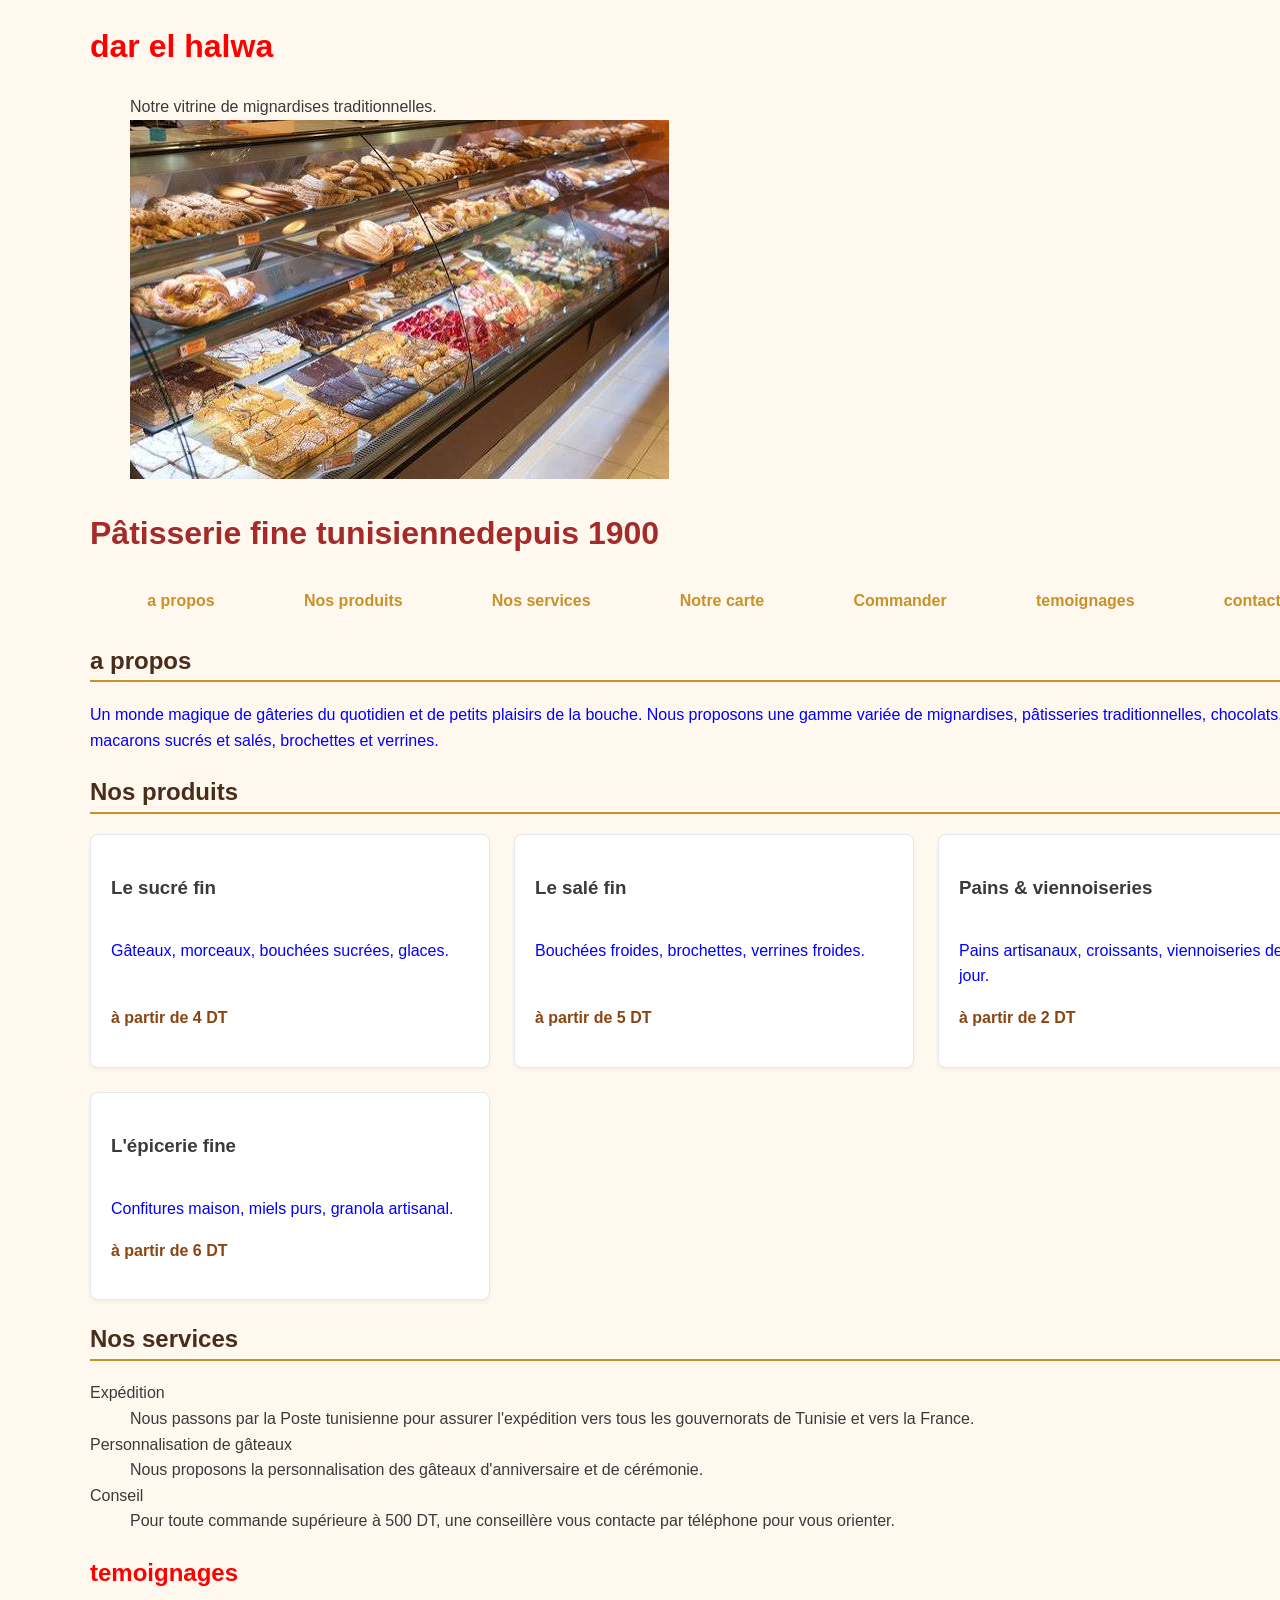
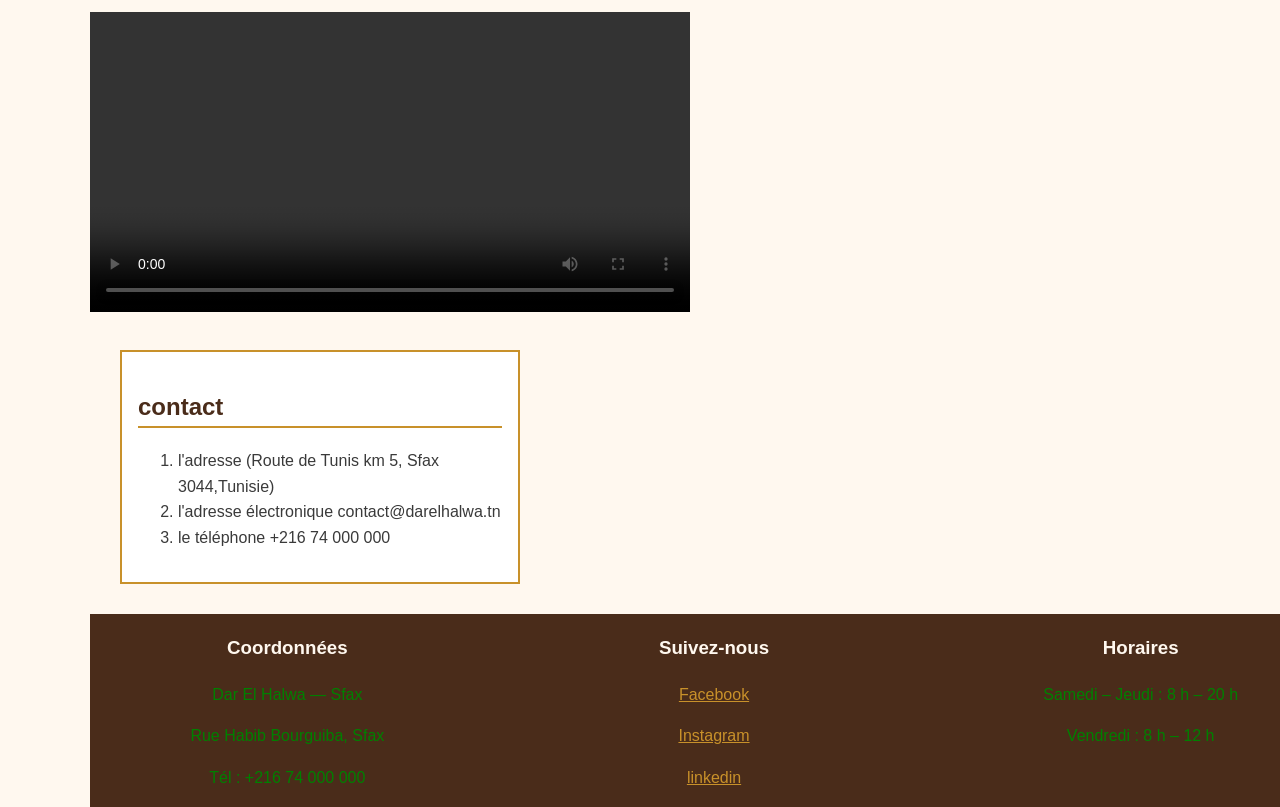
<file: index.html>
<!DOCTYPE html>
<html lang="fr">
<head>
    <meta charset="UTF-8">
    <meta name="viewport" content="width=device-width, initial-scale=1.0">
    <title>Dar El Halwa — Pâtisserie fine tunisienne</title>
    <style>
    h1 {
      color: green;
    }
  </style>
  <link rel="stylesheet" href="css/style.css">
</head>
<body>
     <header>
        <h1>dar el halwa</h1>
        <figure>
            <figcaption>Notre vitrine de mignardises traditionnelles.</figcaption>
            <img src="images/images (1).jpg" alt="Vitrine garnie de mignardises, cornes de gazelle et makrouds">
        </figure>
        <h1 style="color: brown;" >Pâtisserie fine tunisiennedepuis 1900</h1>
    </header>
    <nav>
        <ul>
            <li><a href="#propos">a propos</a></li>
            <li><a href="#produits">Nos produits</a></li>
            <li><a href="#services">Nos services</a></li>
            <li><a href="carte.html">Notre carte</a></li>
            <li><a href="commande.html">Commander</a></li>
            <li><a href="#temoignages">temoignages</a></li>
            <li><a href="#produits">contact</a></li>
        </ul>

    </nav>
    <main>
        <section id="propos">
            <h2>a propos</h2>
            <p>Un monde magique de gâteries du quotidien et de petits plaisirs de la bouche. Nous proposons
             une gamme variée de mignardises, pâtisseries traditionnelles, chocolats, macarons sucrés et
             salés, brochettes et verrines.</p>
        </section>
        <section id="produits">
    <h2>Nos produits</h2>
    <ul class="grille-produits">
        <li class="carte">
            <h3>Le sucré fin</h3>
            <p>Gâteaux, morceaux, bouchées sucrées, glaces.</p>
            <p class="prix">à partir de 4 DT</p>
        </li>
        <li class="carte">
            <h3>Le salé fin</h3>
            <p>Bouchées froides, brochettes, verrines froides.</p>
            <p class="prix">à partir de 5 DT</p>
        </li>
        <li class="carte">
            <h3>Pains &amp; viennoiseries</h3>
            <p>Pains artisanaux, croissants, viennoiseries de jour.</p>
            <p class="prix">à partir de 2 DT</p>
        </li>
        <li class="carte">
            <h3>L'épicerie fine</h3>
            <p>Confitures maison, miels purs, granola artisanal.</p>
            <p class="prix">à partir de 6 DT</p>
        </li>
    </ul>
</section>
        <section id="services">
            <h2>Nos services</h2>
            <dl>
                <dt>Expédition</dt>
                <dd>Nous passons par la Poste tunisienne pour assurer l'expédition vers tous les gouvernorats
                de Tunisie et vers la France.</dd>
                <dt>Personnalisation de gâteaux</dt>
                <dd>Nous proposons la personnalisation des
                gâteaux d'anniversaire et de cérémonie.</dd>
                <dt>Conseil</dt>
                <dd>Pour toute commande supérieure à 500 DT,
                une conseillère vous contacte par téléphone
                pour vous orienter.</dd>
            </dl>
        </section>
        <section id="temoignages">
            <h1>temoignages</h1>
            <video controls width="600" src="">
             Votre navigateur ne supporte pas la lecture de vidéos.
            </video>

        </section>
        <section id="contact" class="carte-info">
            <h2>contact</h2>
            <ol>
                <li>l'adresse (Route de Tunis km 5, Sfax 3044,Tunisie)</li>
                <li>l'adresse électronique contact@darelhalwa.tn</li>
                <li>le téléphone +216 74 000 000</li>
            </ol>
        </section>
    </main>
    <footer>
        <div>
            <h3>Coordonnées</h3>
            <p>Dar El Halwa — Sfax</p>
            <p>Rue Habib Bourguiba, Sfax</p>
            <p>Tél : +216 74 000 000</p>
        </div>

        <div>
            <h3>Suivez-nous</h3>
            <p><a href="https://www.facebook.com/darelhalwa">Facebook</a></p>
            <p><a href="https://www.instagram.com/darelhalwa">Instagram</a></p>
            <p><a href="https://www.linkedin.com/company/darelhalwa">linkedin</a></p>
        </div>

        <div>
            <h3>Horaires</h3>
            <p>Samedi – Jeudi : 8 h – 20 h</p>
            <p>Vendredi : 8 h – 12 h</p>
        </div>
  </footer>
</body>
</html>
</file>
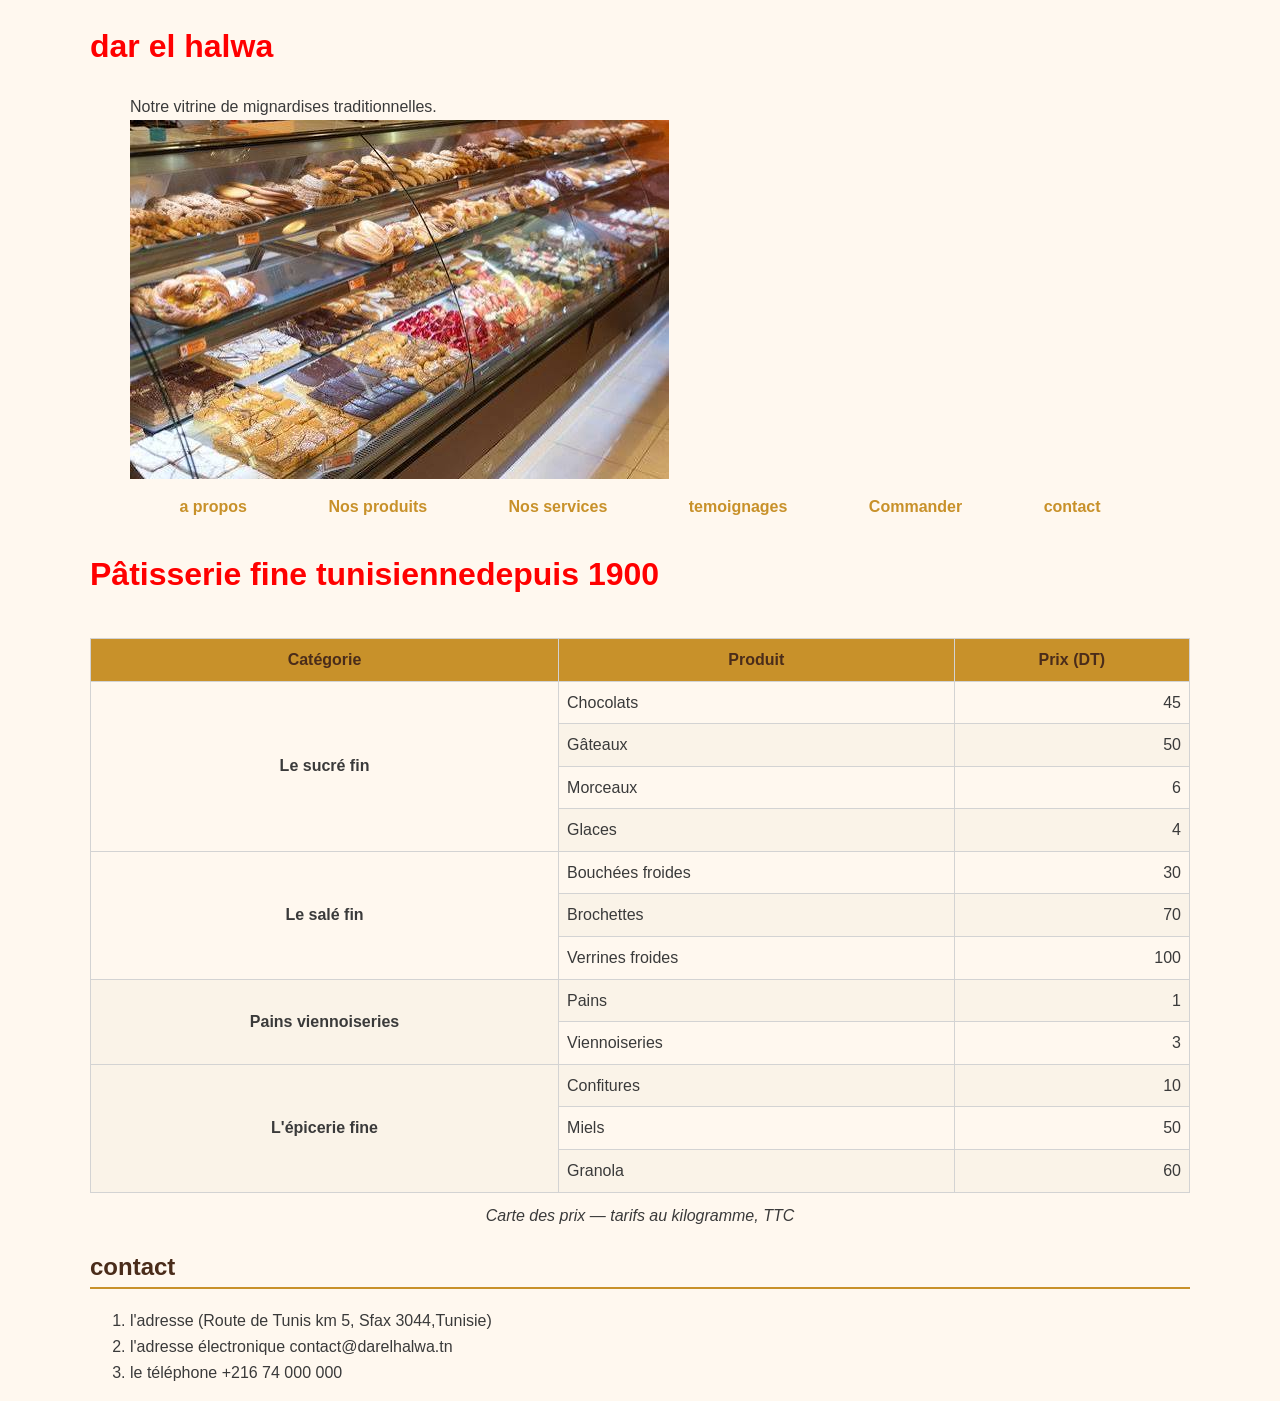
<file: carte.html>
<!DOCTYPE html>
<html lang="en">
<head>
    <meta charset="UTF-8">
    <meta name="viewport" content="width=device-width, initial-scale=1.0">
    <title>carte</title>
    <link rel="stylesheet" href="css/style.css">
</head>
<body>
    
    <header>
         <h1>dar el halwa</h1>
         <figure>
            <figcaption>Notre vitrine de mignardises traditionnelles.</figcaption>
            <img src="images/images (1).jpg" alt="Vitrine garnie de mignardises, cornes de gazelle et makrouds">
            <nav>
                <ul>
                    <li><a href="#propos">a propos</a></li>
                    <li><a href="#produits">Nos produits</a></li>
                    <li><a href="#services">Nos services</a></li>
                    <li><a href="#temoignages">temoignages</a></li>
                    <li><a href="commande.html">Commander</a></li>
                    <li><a href="#produits">contact</a></li>
                </ul>
            </nav>
        
         </figure>
        <h1>Pâtisserie fine tunisiennedepuis 1900</h1>
    </header>
    
    <nav>

        <table>
    <caption>Carte des prix — tarifs au kilogramme, TTC</caption>
    <thead>
        <tr>
            <th scope="col">Catégorie</th>
            <th scope="col">Produit</th>
            <th scope="col">Prix (DT)</th>
        </tr>
    </thead>
    <tbody>
     
        <tr>
            <th scope="rowgroup" rowspan="4">Le sucré fin</th>
            <td>Chocolats</td>
            <td>45</td>
        </tr>
        <tr>
            <td>Gâteaux</td>
            <td>50</td>
        </tr>
        <tr>
            <td>Morceaux</td>
            <td>6</td>
        </tr>
        <tr>
            <td>Glaces</td>
            <td>4</td>
        </tr>

        <tr>
            <th scope="rowgroup" rowspan="3">Le salé fin</th>
            <td>Bouchées froides</td>
            <td>30</td>
        </tr>
        <tr>
            <td>Brochettes</td>
            <td>70</td>
        </tr>
        <tr>
            <td>Verrines froides</td>
            <td>100</td>
        </tr>

       
        <tr>
            <th scope="rowgroup" rowspan="2">Pains viennoiseries</th>
            <td>Pains</td>
            <td>1</td>
        </tr>
        <tr>
            <td>Viennoiseries</td>
            <td>3</td>
        </tr>

     
        <tr>
            <th scope="rowgroup" rowspan="3">L'épicerie fine</th>
            <td>Confitures</td>
            <td>10</td>
        </tr>
        <tr>
            <td>Miels</td>
            <td>50</td>
        </tr>
        <tr>
            <td>Granola</td>
            <td>60</td>
        </tr>
    </tbody>
</table>
    </nav>
    </section>
        <section id="conntact">
            <h2>contact</h2>
            <ol>
                <li>l'adresse (Route de Tunis km 5, Sfax 3044,Tunisie)</li>
                <li>l'adresse électronique contact@darelhalwa.tn</li>
                <li>le téléphone +216 74 000 000</li>
            </ol>
        </section>
    
</body>
</html>
</file>
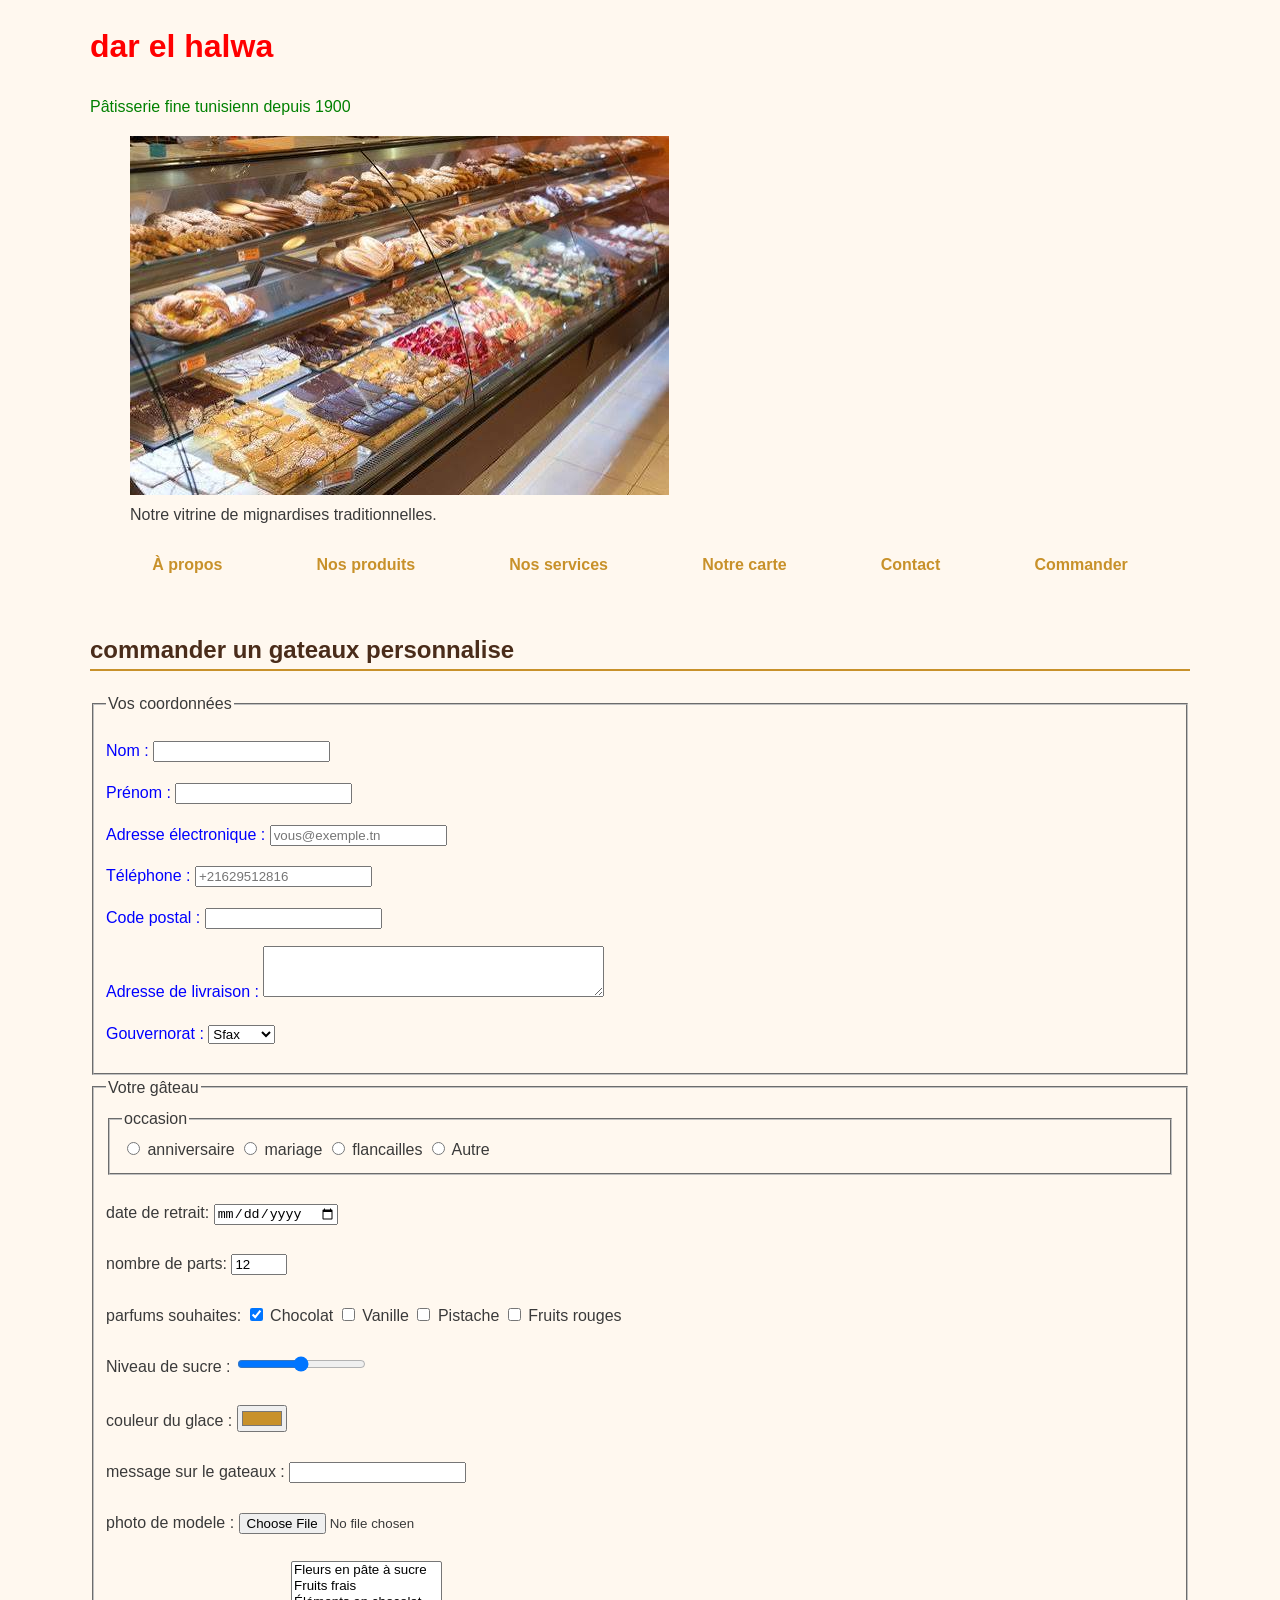
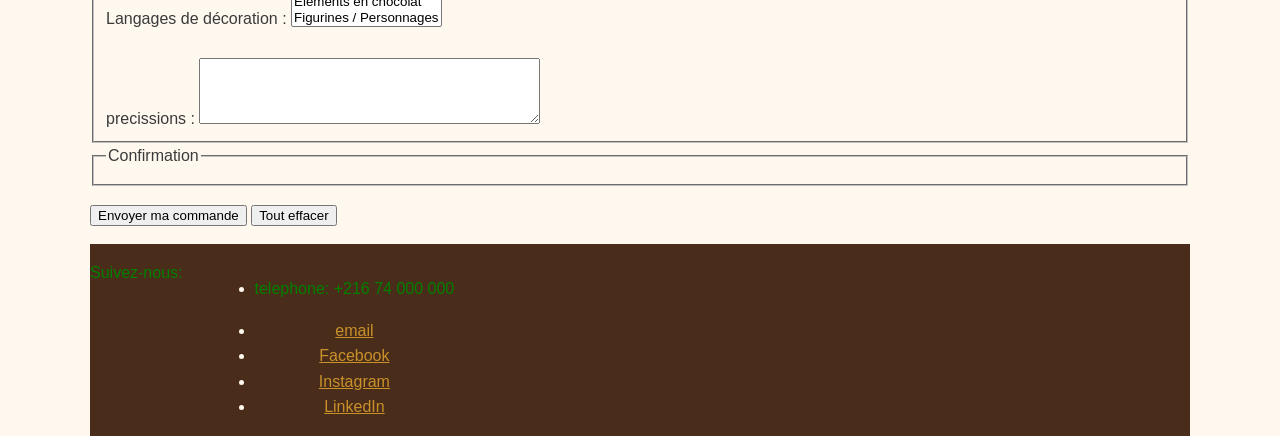
<file: commande.html>
<!DOCTYPE html>
<html lang="fr">
<head>
    <meta name="viewport" content="width=device-width, initial-scale=1.0">
    <title>commander-dar el halwa</title>
    <link rel="stylesheet" href="css/style.css">
</head>
<body>
    
    <header>
        <h1>dar el halwa</h1>
        <p>Pâtisserie fine tunisienn depuis 1900</p>

    <figure>
       <img src="images/images (1).jpg" alt="Vitrine garnie de mignardises, cornes de gazelle et makrouds">
       <figcaption>Notre vitrine de mignardises traditionnelles.</figcaption>
    </figure>
    </header>
    <nav>
        <ul>
        <li><a href="#apropos">À propos</a></li>
        <li><a href="#produits">Nos produits</a></li>
        <li><a href="#services">Nos services</a></li>
        <li><a href="carte.html">Notre carte</a></li>
        <li><a href="#contact">Contact</a></li>
        <li><a href="commande.html">Commander</a></li>
        </ul><br>
    </nav>
    <main>
      <h2>commander un gateaux personnalise</h2>
    <form action="traitement.php" method="post">
        <fieldset>
            <legend>Vos coordonnées</legend>
            <p>
            <label for="">Nom :</label>
            <input type="text" id="nom" name="nom" minlength="2" required>
            </p>
            <p>
            <label for="">Prénom :</label>
            <input type="text" id="prenom" name="prenom" minlength="2" required>
            </p>
            <p>
            <label for="">Adresse électronique :</label>
            <input type="email" id="email" name="email" placeholder="vous@exemple.tn" required>
            </p>
            <p>
            <label for="">Téléphone :</label>
            <input type="tel" id="telephone" name="telephone" pattern="\+216[0-9]{8}" title="+216 suivi de 8 chiffres (ex: +21629512816)" placeholder="+21629512816" required>
            </p>
            <p>
            <label for="">Code postal :</label>
            <input type="number" id="cod" name="cod" pattern="[0-9]{4}" maxlength="4" required>
            </p>
            <p>
            <label for="adresse">Adresse de livraison :</label>
            <textarea id="adr" name="adr" rows="3" cols="40" required></textarea>
            </p>
            <p>
            <label for="gouvernorat">Gouvernorat :</label>
            <select id="gouvernorat" name="gouvernorat">
            <option value="sfax" selected>Sfax</option>
            <option value="Tunis">Tunis</option>
            <option value="Sousse">Sousse</option>
            <option value="Gabès">Gabès</option>
            <option value="Autre">Autre</option>
            </select>
            </p>
        </fieldset>
        <fieldset>
            <legend>Votre gâteau</legend>
            <fieldset>
              <legend>occasion</legend>
            <input type="radio" name="occasion" id="ann" value="anniversaire" required>
            <label for="">anniversaire</label>
            <input type="radio" name="occasion" id="ma" value="mariage">
            <label for="">mariage</label>
            <input type="radio" name="occasion" id="fl" value="flancailles" >
            <label for="">flancailles</label>
            <input type="radio" name="occasion" id="au" value="Autre" >
            <label for="">Autre</label><br>
            </fieldset><br>
            <label for="">date de retrait:</label>
            <input type="date" name="dat" id="dat" min="2026-09-01" required><br> <br>
            <label for="">nombre de parts:</label>
            <input type="number" name="nb" id="nb" min="6" max="100" value="12" step="2" required><br> <br>
            <label for="">parfums souhaites:</label>
            <input type="checkbox" id="ck1" name="parfums[]" value="chocolat" checked>
            <label for="">Chocolat</label>
            <input type="checkbox" id="ck2" name="parfums[]" value="vanille">
            <label for="">Vanille</label>
            <input type="checkbox" id="ck3" name="parfums[]" value="pistache">
            <label for="">Pistache</label>
            <input type="checkbox" id="ck4" name="parfums[]" value="fruits rouges">
            <label for="">Fruits rouges</label> <br> <br>
            <label for="">Niveau de sucre :</label>
            <input type="range" id="sc" name="sc" min="0" max="10" step="1" value="5"> <br> <br>
            <label for="">couleur du glace :</label>
            <input type="color" name="cg" id="cg" value="#c8912a"><br><br>
            <label for="">message sur le gateaux :</label>
            <input type="text" name="ms" id="ms" minlength="30"><br><br>
            <label for="">photo de modele :</label>
            <input type="file" name="ph" id="ph" ><br><br>
            <label for="decors">Langages de décoration :</label>
            <select multiple size="4" id="decors" name="decors[]">
              <option value="fleurs">Fleurs en pâte à sucre</option>
              <option value="fruits">Fruits frais</option>
              <option value="chocolat">Éléments en chocolat</option>
              <option value="personnages">Figurines / Personnages</option>
            </select> <br><br>
            <label for="precisions">precissions :</label>
            <textarea id="pr" name="pr" rows="4" cols="40" maxlength="200"></textarea>
            </fieldset>
        <fieldset>
            <legend>Confirmation</legend>
        </fieldset>
        <p>
          <button type="submit">Envoyer ma commande</button>
          <button type="reset">Tout effacer</button>
        </p>
    </form>
    </main>
</body>
<footer>
    <p>Suivez-nous:</p>
    <ul>
        <li><p>telephone: +216 74 000 000</p></li>
        <li><a href="mailto:contact@darelhalwa.tn">email</a></li>
        <li><a href="https://www.facebook.com/darelhalwa" target="_blank" rel="noopener">Facebook</a></li>
        <li><a href="https://www.instagram.com/darelhalwa" target="_blank" rel="noopener">Instagram</a></li>
        <li><a href="https://www.linkedin.com/company/darelhalwa" target="_blank" rel="noopener">LinkedIn</a></li>
    </ul>
</footer>
</html>
</file>
<file: css/style.css>
h1 {
  color: red;
}
:root {
  --miel: #c8912a;
  --chocolat: #4a2c1a;
  --creme: #fff8ef;
  --pistache: #6b8e4e;
  --gris-texte: #3a3a3a;
  --espace: 1rem;
}
body {
  background-color: var(--creme);
  color: var(--gris-texte);
}
h2 {
  color: var(--chocolat);
  border-bottom: 2px solid var(--miel);
}
nav a {
  text-decoration: none;
  color: var(--chocolat);
  font-weight: bold;
}
strong {
  color: var(--miel);
}
footer {
  background-color: var(--chocolat);
  color: var(--creme);
  text-align: center;
}
p, li {
  line-height: 1.6;
}
#contact {
  background-color: #ffffff;
  padding: var(--espace);
}
.mise-en-avant {
  font-size: 1.2rem;
  font-style: italic;
}
a:link { 
  color: var(--miel); 
}

a:visited { 
  color: var(--pistache); 
}

a:hover { 
  color: var(--chocolat); 
  text-decoration: underline; 
}

a:active { 
  color: var(--chocolat); 
}
p { color: green; }
main p { color: blue; }
.mise-en-avant { color: red; }
.carte-info {
  width: 400px;
  padding: 20px;
  border: 2px solid var(--miel);
  margin: 30px;
}
*, *::before, *::after {
  box-sizing: border-box;
}
body {
  font-family: 'Segoe UI', Tahoma, Geneva, Verdana, sans-serif;
  line-height: 1.6;
  font-size: 1rem;
}
table {
  border-collapse: collapse;
  width: 100%;
  margin-top: 1rem;
}

thead {
  background-color: var(--miel);
  color: var(--chocolat);
}

th, td {
  border: 1px solid #d3d3d3;
  padding: 8px;
}
tbody tr td:last-child {
  text-align: right;
}
tbody tr:nth-child(even) {
  background-color: #faf3e8;
}
caption {
  caption-side: bottom;
  font-style: italic;
  margin-top: 10px;
  color: var(--gris-texte);
}
nav ul {
  display: flex;
  flex-wrap: wrap;
  justify-content: space-evenly;
  align-items: center;
  gap: var(--espace);
  list-style: none;
  padding: 0;
  margin: 0;
}
nav a {
  display: block;
  padding: 0.5rem 1rem;
  border-radius: 6px;
  text-decoration: none;
  color: inherit;
  transition: background-color 0.2s ease, color 0.2s ease;
}
nav a:hover {
  background-color: var(--couleur-principale, #8b4513);
  color: #ffffff;
}
footer {
  display: flex;
  gap: calc(var(--espace) * 2);
}

footer > div {
  flex: 1;
}
.grille-produits {
  display: grid;
  grid-template-columns: repeat(3, 1fr);
  gap: 1.5rem;
  list-style: none;
  padding: 0;
}
.carte {
  background-color: #ffffff;
  border: 1px solid #e2e8f0;
  border-radius: 8px;
  padding: 1.25rem;
  box-shadow: 0 2px 4px rgba(0, 0, 0, 0.05);

  display: flex;
  flex-direction: column;
}
.carte .prix {
  margin-top: auto;
  font-weight: bold;
  color: var(--couleur-principale, #8b4513);
}
/* Gabarit général appliqué sur la balise body */
body {
  display: grid;
  grid-template-areas:
    "entete"
    "navigation"
    "contenu"
    "pied";
  grid-template-rows: auto auto 1fr auto;
  min-height: 100vh;
  max-width: 1100px;
  margin: 0 auto;
}
header { grid-area: entete; }
nav    { grid-area: navigation; }
main   { grid-area: contenu; }
footer { grid-area: pied; }
.carte {
  width: 400px;
}
</file>
